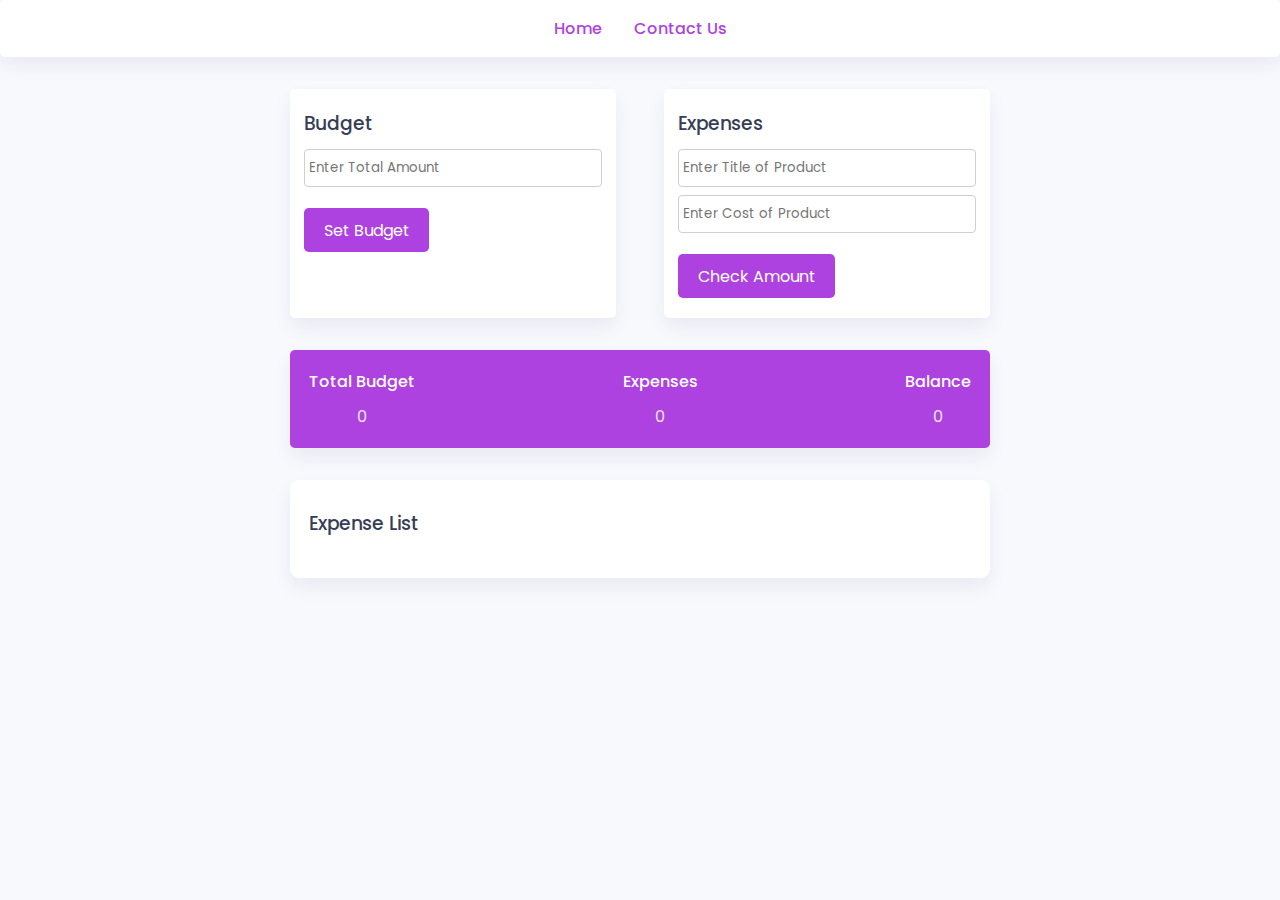
<file: PersonalFinanceTracker-main/Personal Budget Tracker/index.html>
<!DOCTYPE html>
<html lang="en">
  <head>
    <meta name="viewport" content="width=device-width, initial-scale=1.0" />
    <title>Budget Tracker</title>
    <!-- Font Awesome Icons -->
    <link
      rel="stylesheet"
      href="https://cdnjs.cloudflare.com/ajax/libs/font-awesome/6.1.1/css/all.min.css"
    />
    <!-- Google Fonts -->
    <link
      href="https://fonts.googleapis.com/css2?family=Poppins:wght@400;500&display=swap"
      rel="stylesheet"
    />
    <!-- Stylesheet -->
    <link rel="stylesheet" href="style.css" />
  </head>
  <body>
    <!-- Navigation Bar -->
    <nav class="nav">
      <a href="index.html">Home</a>
      <a href="contact.html">Contact Us</a>
    </nav>

    <div class="wrapper">
      <div class="container">
        <div class="sub-container">
          <!-- Budget -->
          <div class="total-amount-container">
            <h3>Budget</h3>
            <p class="hide error" id="budget-error">
              Value cannot be empty or negative
            </p>
            <input
              type="number"
              id="total-amount"
              placeholder="Enter Total Amount"
            />
            <button class="submit" id="total-amount-button">Set Budget</button>
          </div>

          <!-- Expenditure -->
          <div class="user-amount-container">
            <h3>Expenses</h3>
            <p class="hide error" id="product-title-error">
              Values cannot be empty
            </p>
            <input
              type="text"
              class="product-title"
              id="product-title"
              placeholder="Enter Title of Product"
            />
            <input
              type="number"
              id="user-amount"
              placeholder="Enter Cost of Product"
            />
            <button class="submit" id="check-amount">Check Amount</button>
          </div>
        </div>
        <!-- Output -->
        <div class="output-container flex-space">
          <div>
            <p>Total Budget</p>
            <span id="amount">0</span>
          </div>
          <div>
            <p>Expenses</p>
            <span id="expenditure-value">0</span>
          </div>
          <div>
            <p>Balance</p>
            <span id="balance-amount">0</span>
          </div>
        </div>
      </div>
      <!-- List -->
      <div class="list">
        <h3>Expense List</h3>
        <div class="list-container" id="list"></div>
      </div>
    </div>
    <!-- Script -->
    <script src="script.js"></script>
  </body>
</html>
</file>
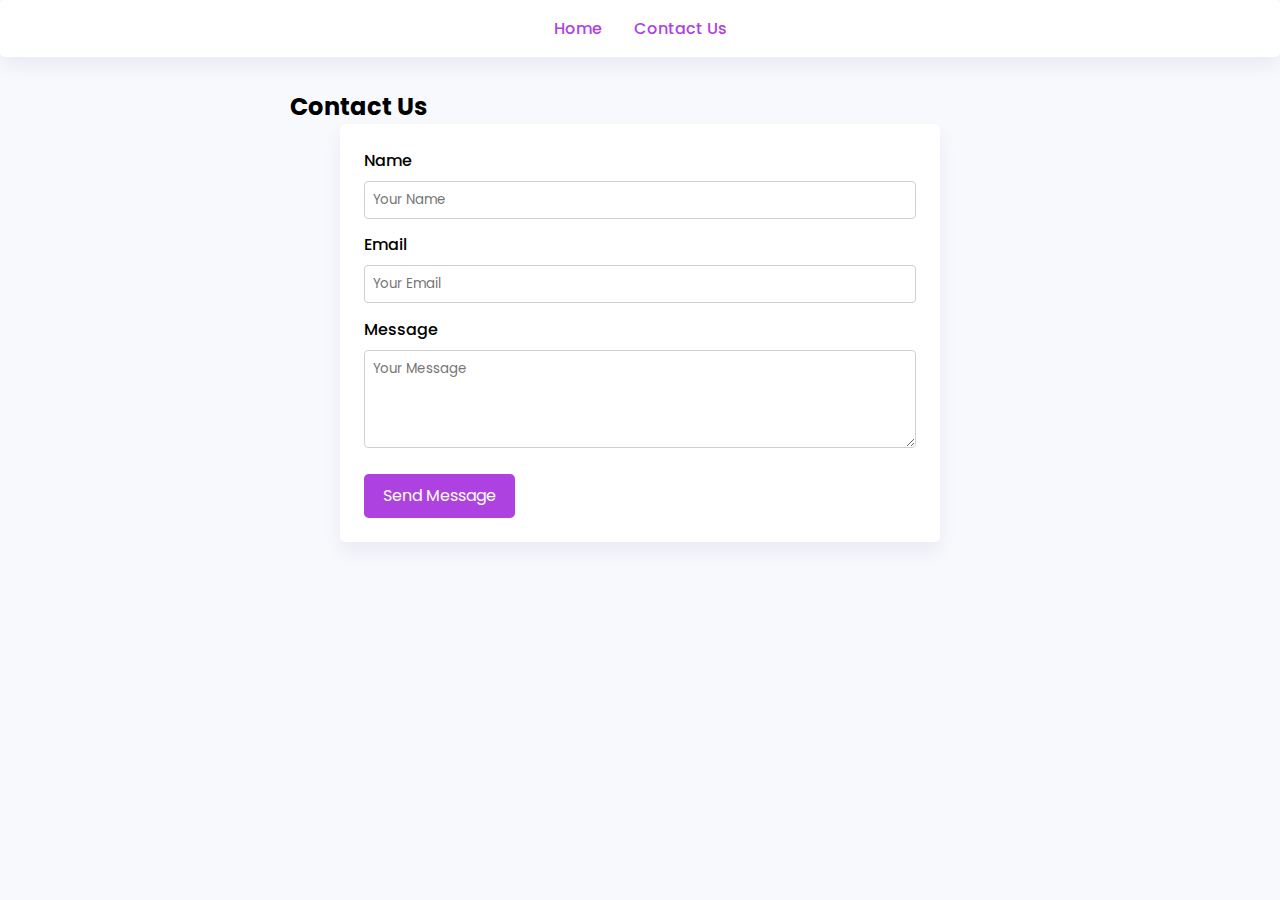
<file: PersonalFinanceTracker-main/Personal Budget Tracker/contact.html>
<!DOCTYPE html>
<html lang="en">
  <head>
    <meta charset="UTF-8" />
    <meta name="viewport" content="width=device-width, initial-scale=1.0" />
    <title>Contact Us</title>
    <!-- Font Awesome Icons -->
    <link
      rel="stylesheet"
      href="https://cdnjs.cloudflare.com/ajax/libs/font-awesome/6.1.1/css/all.min.css"
    />
    <!-- Google Fonts -->
    <link
      href="https://fonts.googleapis.com/css2?family=Poppins:wght@400;500&display=swap"
      rel="stylesheet"
    />
    <!-- Stylesheet -->
    <link rel="stylesheet" href="style.css" />
  </head>
  <body>
    <!-- Navigation Bar -->
    <nav class="nav">
      <a href="index.html">Home</a>
      <a href="contact.html">Contact Us</a>
    </nav>

    <div class="wrapper">
      <div class="container">
        <h2>Contact Us</h2>
        <form action="#" method="post" class="contact-form">
          <label for="name">Name</label>
          <input type="text" id="name" name="name" placeholder="Your Name" required />
          
          <label for="email">Email</label>
          <input type="email" id="email" name="email" placeholder="Your Email" required />
          
          <label for="message">Message</label>
          <textarea id="message" name="message" rows="4" placeholder="Your Message" required></textarea>
          
          <button type="submit" class="submit">Send Message</button>
        </form>
      </div>
    </div>
  </body>
</html>
</file>
<file: PersonalFinanceTracker-main/Personal Budget Tracker/style.css>
* {
    padding: 0;
    margin: 0;
    box-sizing: border-box;
    font-family: "Poppins", sans-serif;
  }
  body {
    background-color: #f7f9fd;
  }
  .wrapper {
    width: 90%;
    font-size: 16px;
    max-width: 43.75em;
    margin: 1em auto;
  }
  .container {
    width: 100%;
  }
  .sub-container {
    width: 100%;
    display: grid;
    grid-template-columns: 1fr 1fr;
    gap: 3em;
  }
  .flex {
    display: flex;
    align-items: center;
  }
  .flex-space {
    display: flex;
    justify-content: space-between;
    align-items: center;
  }
  .wrapper h3 {
    color: #363d55;
    font-weight: 500;
    margin-bottom: 0.6em;
  }
  .container input {
    display: block;
    width: 100%;
    padding: 0.6em 0.3em;
    border: 1px solid #d0d0d0;
    border-radius: 0.3em;
    color: #414a67;
    outline: none;
    font-weight: 400;
    margin-bottom: 0.6em;
  }
  .container input:focus {
    border-color:#ae42e0;
  }
  .total-amount-container,
  .user-amount-container {
    background-color: #ffffff;
    padding: 1.25em 0.9em;
    border-radius: 0.3em;
    box-shadow: 0 0.6em 1.2em rgba(28, 0, 80, 0.06);
  }
  .submit:hover{
    color:#ae42e0;
    background: none;
  }
  .output-container {
    background-color: #ae42e0;
    color: #ffffff;
    border-radius: 0.3em;
    box-shadow: 0 0.6em 1.2em rgba(28, 0, 80, 0.06);
    margin: 2em 0;
    padding: 1.2em;
  }
  .output-container p {
    font-weight: 500;
    margin-bottom: 0.6em;
  }
  .output-container span {
    display: block;
    text-align: center;
    font-weight: 400;
    color: #e5e5e5;
  }
  .submit {
    font-size: 1em;
    margin-top: 0.8em;
    background-color: #ae42e0;
    border: none;
    outline: none;
    color: #ffffff;
    padding: 0.6em 1.2em;
    border-radius: 0.3em;
    cursor: pointer;
  }
  .list {
    background-color: #ffffff;
    padding: 1.8em 1.2em;
    box-shadow: 0 0.6em 1.2em rgba(28, 0, 80, 0.06);
    border-radius: 0.6em;
  }
  .sublist-content {
    width: 100%;
    border-left: 0.3em solid #ae42e0;
    margin-bottom: 0.6em;
    padding: 0.5em 1em;
    display: grid;
    grid-template-columns: 3fr 2fr 1fr 1fr;
  }
  .product {
    font-weight: 500;
    color: #363d55;
  }
  .amount {
    color: #414a67;
    margin-left: 20%;
  }
  .icons-container {
    width: 5em;
    margin: 1.2em;
    align-items: center;
  }
  .product-title {
    margin-bottom: 1em;
  }
  .hide {
    display: none;
  }
  .error {
    color: #ff465a;
  }
  .edit {
    margin-left: auto;
  }
  .edit,
  .delete {
    background: transparent;
    cursor: pointer;
    margin-right: 1.5em;
    border: none;
    color: #ae42e0;
  }
  @media screen and (max-width: 600px) {
    .wrapper {
      font-size: 14px;
    }
    .sub-container {
      grid-template-columns: 1fr;
      gap: 1em;
    }
  }

  /* Navigation Bar */
.nav {
  display: flex;
  justify-content: center;
  background-color: #ffffff;
  padding: 1em;
  box-shadow: 0 0.6em 1.2em rgba(28, 0, 80, 0.06);
  border-radius: 0.3em;
  margin-bottom: 2em;
}

.nav a {
  text-decoration: none;
  color: #ae42e0;
  margin: 0 1em;
  font-weight: 500;
}

.nav a:hover {
  color: #363d55;
}

/* Contact Us Form */
.contact-form {
  width: 100%;
  max-width: 600px;
  margin: 0 auto;
  background-color: #ffffff;
  padding: 1.5em;
  border-radius: 0.3em;
  box-shadow: 0 0.6em 1.2em rgba(28, 0, 80, 0.06);
}

.contact-form label {
  display: block;
  margin-bottom: 0.5em;
  font-weight: 500;
}

.contact-form input,
.contact-form textarea {
  display: block;
  width: 100%;
  padding: 0.6em;
  border: 1px solid #d0d0d0;
  border-radius: 0.3em;
  color: #414a67;
  outline: none;
  margin-bottom: 1em;
}

.contact-form input:focus,
.contact-form textarea:focus {
  border-color: #ae42e0;
}

.contact-form .submit {
  font-size: 1em;
  background-color: #ae42e0;
  border: none;
  outline: none;
  color: #ffffff;
  padding: 0.6em 1.2em;
  border-radius: 0.3em;
  cursor: pointer;
}

.contact-form .submit:hover {
  background-color: #9636b3;
}
</file>
